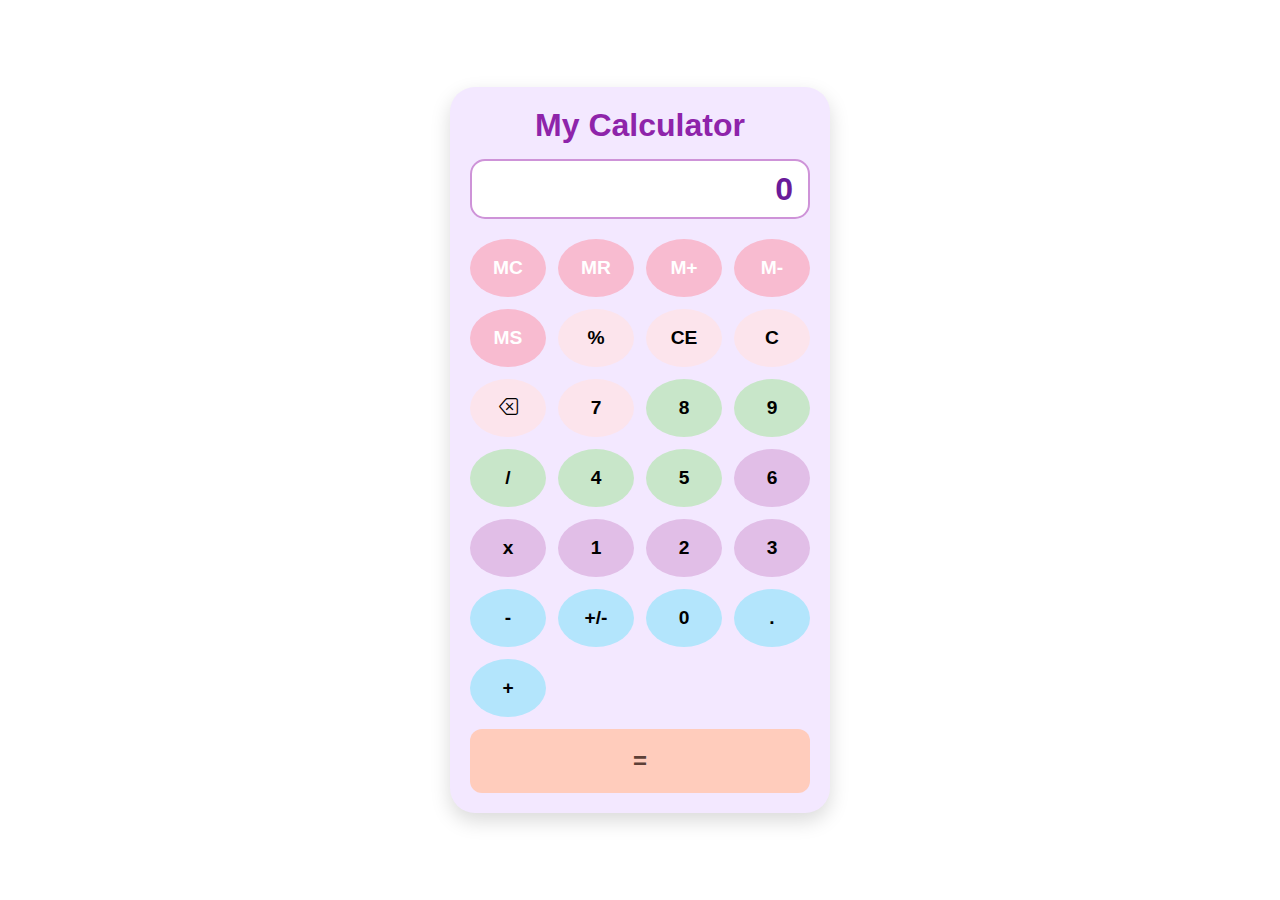
<file: index.html>
<!DOCTYPE html>
<html lang="en">
  <head>
    <meta charset="UTF-8" />
    <meta name="viewport" content="width=device-width, initial-scale=1.0" />
    <title>Standard Calculator</title>
    <link rel="stylesheet" href="./Calculator.css" />
    <link
      rel="stylesheet"
      href="https://cdn.jsdelivr.net/npm/bootstrap-icons@1.11.3/font/bootstrap-icons.min.css"
    />
  </head>
  <body>
    <div class="main-container">
      <h1>My Calculator</h1>
      <div class="result-container">
        <input type="text" id="result" readonly value="0" />
      </div>
      <div class="button-container">
        <button type="button" onclick="memoryCancel()">MC</button>
        <button type="button" onclick="memoryRestore()">MR</button>
        <button type="button" onclick="memoryAdd()">M+</button>
        <button type="button" onclick="memoryMinus()">M-</button>
        <button type="button" onclick="memorySave()">MS</button>
        <button type="button" onclick="append('%')">%</button>
        <button type="button" onclick="clearAll()">CE</button>
        <button type="button" onclick="clearAll()">C</button>
        <button type="button" onclick="backSpace()">
          <i class="bi bi-backspace"></i>
        </button>
        <button type="button" onclick="append('7')">7</button>
        <button type="button" onclick="append('8')">8</button>
        <button type="button" onclick="append('9')">9</button>
        <button type="button" onclick="append('/')">/</button>
        <button type="button" onclick="append('4')">4</button>
        <button type="button" onclick="append('5')">5</button>
        <button type="button" onclick="append('6')">6</button>
        <button type="button" onclick="append('*')">x</button>
        <button type="button" onclick="append('1')">1</button>
        <button type="button" onclick="append('2')">2</button>
        <button type="button" onclick="append('3')">3</button>
        <button type="button" onclick="append('-')">-</button>
        <button type="button" onclick="changeSign()">+/-</button>
        <button type="button" onclick="append('0')">0</button>
        <button type="button" onclick="append('.')">.</button>
        <button type="button" onclick="append('+')">+</button>
        <button type="button" onclick="calculate()">=</button>
      </div>
    </div>
    <script src="./Calculator.js"></script>
  </body>
</html>
</file>
<file: Calculator.css>
* {
  margin: 0;
  padding: 0;
  box-sizing: border-box;
}

body {
  background-color: #ffffff;
  font-family: "Poppins", sans-serif;
  display: flex;
  justify-content: center;
  align-items: center;
  height: 100vh;
}

.main-container {
  width: 380px;
  background-color: #f3e8ff;
  border-radius: 25px;
  box-shadow: 0 8px 20px rgba(0, 0, 0, 0.15);
  padding: 20px;
}

h1 {
  text-align: center;
  font-size: 2em;
  color: #8e24aa;
  margin-bottom: 15px;
}

.result-container input {
  width: 100%;
  height: 60px;
  font-size: 2em;
  text-align: right;
  padding: 10px 15px;
  background-color: #ffffff;
  border: 2px solid #ce93d8;
  border-radius: 15px;
  color: #6a1b9a;
  font-weight: bold;
  margin-bottom: 20px;
}

.button-container {
  display: grid;
  grid-template-columns: repeat(4, 1fr);
  gap: 12px;
}

.button-container button {
  padding: 18px;
  font-size: 1.2em;
  border: none;
  border-radius: 50%;
  color: white;
  font-weight: bold;
  cursor: pointer;
  transition: all 0.2s ease;
}

/* Pastel Color Buttons */
.button-container button:nth-child(1),
.button-container button:nth-child(2),
.button-container button:nth-child(3),
.button-container button:nth-child(4),
.button-container button:nth-child(5) {
  background-color: #f8bbd0;
}

.button-container button:nth-child(6),
.button-container button:nth-child(7),
.button-container button:nth-child(8),
.button-container button:nth-child(9),
.button-container button:nth-child(10) {
  background-color: #fce4ec;
  color: #000;
}

.button-container button:nth-child(11),
.button-container button:nth-child(12),
.button-container button:nth-child(13),
.button-container button:nth-child(14),
.button-container button:nth-child(15) {
  background-color: #c8e6c9;
  color: #000;
}

.button-container button:nth-child(16),
.button-container button:nth-child(17),
.button-container button:nth-child(18),
.button-container button:nth-child(19),
.button-container button:nth-child(20) {
  background-color: #e1bee7;
  color: #000;
}

.button-container button:nth-child(21),
.button-container button:nth-child(22),
.button-container button:nth-child(23),
.button-container button:nth-child(24),
.button-container button:nth-child(25) {
  background-color: #b3e5fc;
  color: #000;
}

.button-container button:nth-child(26) {
  grid-column: 1 / span 4;
  background-color: #ffccbc;
  color: #5d4037;
  font-size: 1.5em;
  border-radius: 12px;
}

.button-container button:hover {
  filter: brightness(1.1);
  transform: scale(1.03);
}
</file>
